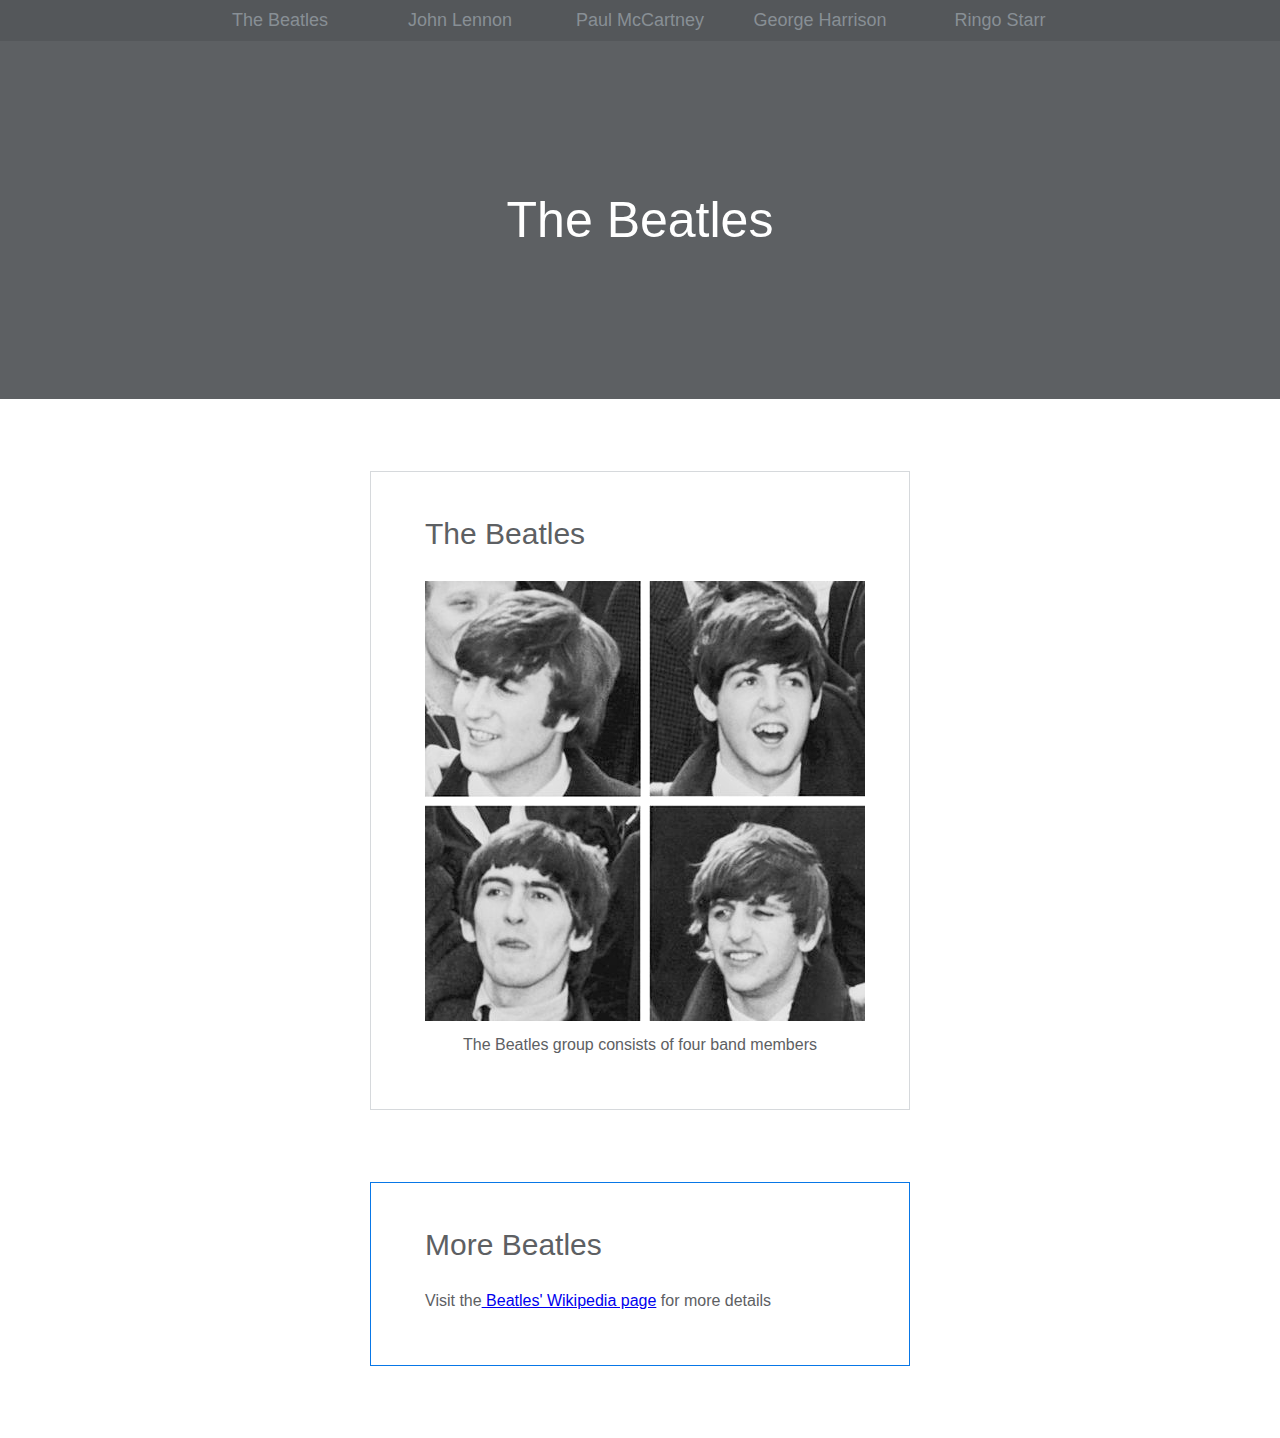
<file: index.html>
<!DOCTYPE html>

<html lang="en">
  <head>
    <meta charset="UTF-8" />
    <title>Beatles</title>
    <link rel="stylesheet" href="_css/styles.css" />
  </head>

  <body>
    <!--main contents-->

    <header>
      <!--navigation-->
      <nav>
        <ul>
          <li><a href="index.html">The Beatles</a></li>
          <li><a href="john.html">John Lennon</a></li>
          <li><a href="paul.html">Paul McCartney</a></li>
          <li><a href="george.html">George Harrison</a></li>
          <li><a href="ringo.html">Ringo Starr</a></li>
        </ul>
      </nav>
      <div class="hero">
        <h1>The Beatles</h1>
      </div>
    </header>

    <!--main card-->
    <div class="page">
      <section class="section section--grey">
        <h2>The Beatles</h2>
        <img src="_images/beatles.jpg" alt="The Beatles" />
        <p>The Beatles group consists of four band members</p>
      </section>

      <!--footer-->
      <section class="section section--grey">
        <h2>More Beatles</h2>
        <p>
          Visit the<a
            href="https://en.wikipedia.org/wiki/The_Beatles"
            target="_blank"
          >
            Beatles' Wikipedia page</a
          >
          for more details
        </p>
      </section>
    </div>
  </body>
</html>
</file>
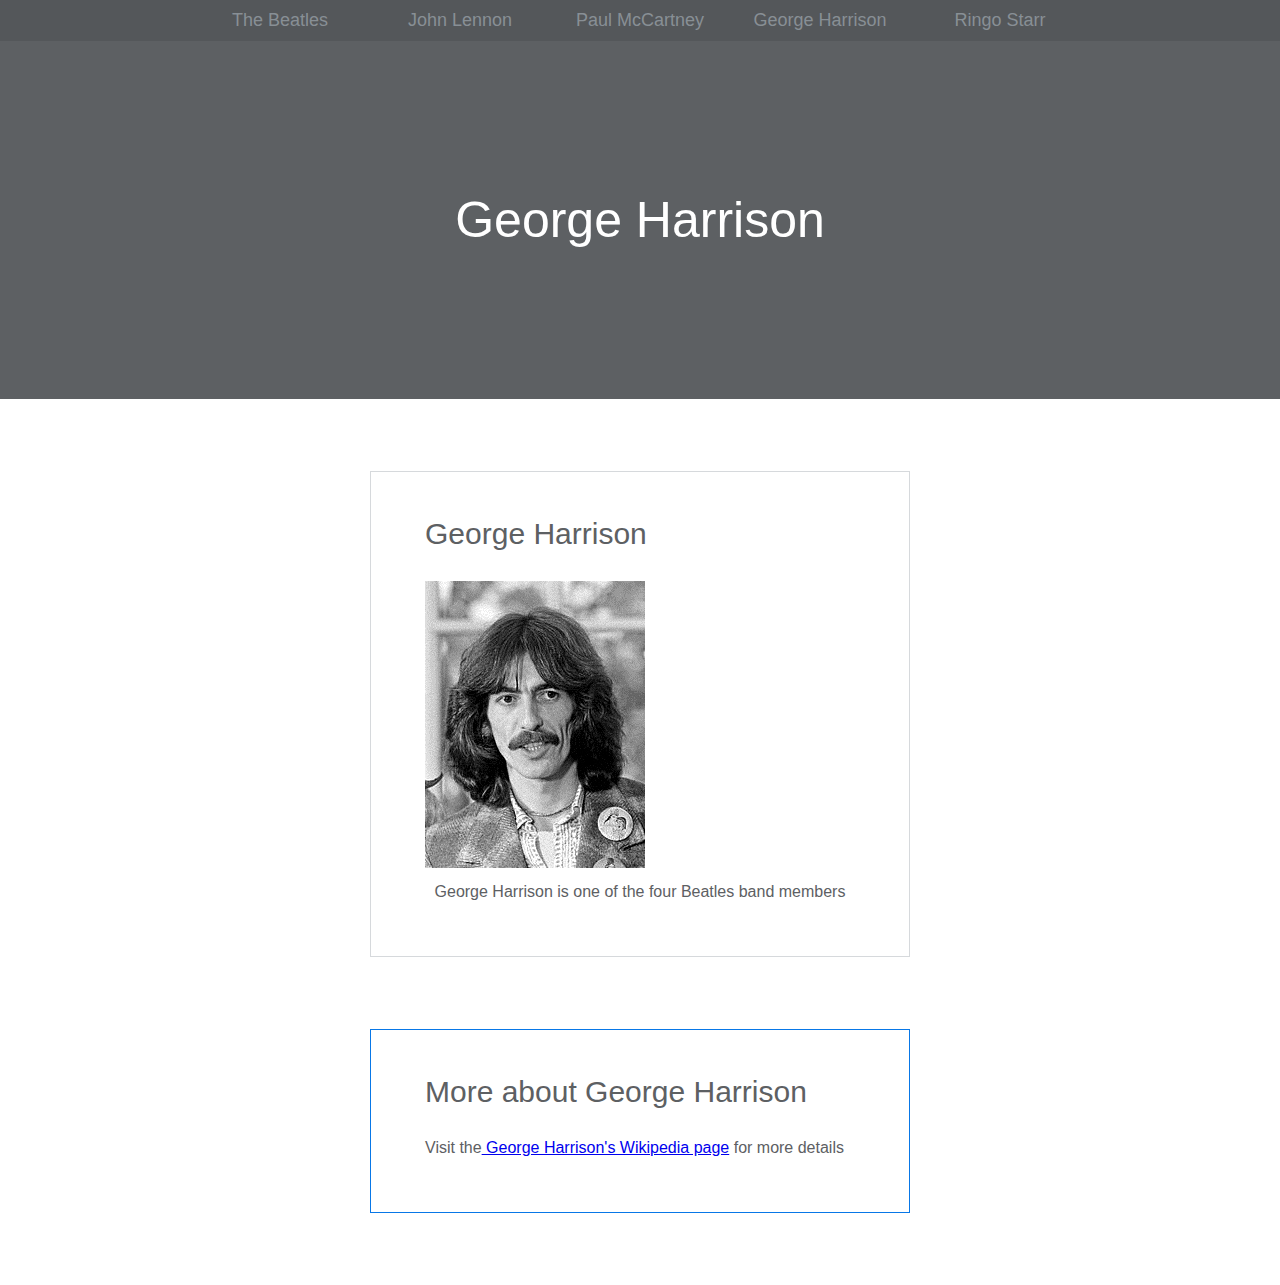
<file: george.html>
<!DOCTYPE html>

<html lang="en">
  <head>
    <meta charset="UTF-8" />
    <title>George Harrison</title>
    <link rel="stylesheet" href="_css/styles.css" />
  </head>

  <body>
    <!--main contents-->

    <header>
      <!--navigation-->
      <nav>
        <ul>
          <li><a href="index.html">The Beatles</a></li>
          <li><a href="john.html">John Lennon</a></li>
          <li><a href="paul.html">Paul McCartney</a></li>
          <li><a href="george.html">George Harrison</a></li>
          <li><a href="ringo.html">Ringo Starr</a></li>
        </ul>
      </nav>
      <div class="hero">
        <h1>George Harrison</h1>
      </div>
    </header>

    <!--main card-->
    <div class="page">
      <section class="section section--grey">
        <h2>George Harrison</h2>
        <img src="_images/george.jpg" alt="George Harrison" />
        <p>George Harrison is one of the four Beatles band members</p>
      </section>

      <!--footer-->
      <section class="section section--grey">
        <h2>More about George Harrison</h2>
        <p>
          Visit the<a
            href="https://en.wikipedia.org/wiki/George_Harrison"
            target="_blank"
          >
            George Harrison's Wikipedia page</a
          >
          for more details
        </p>
      </section>
    </div>
  </body>
</html>
</file>
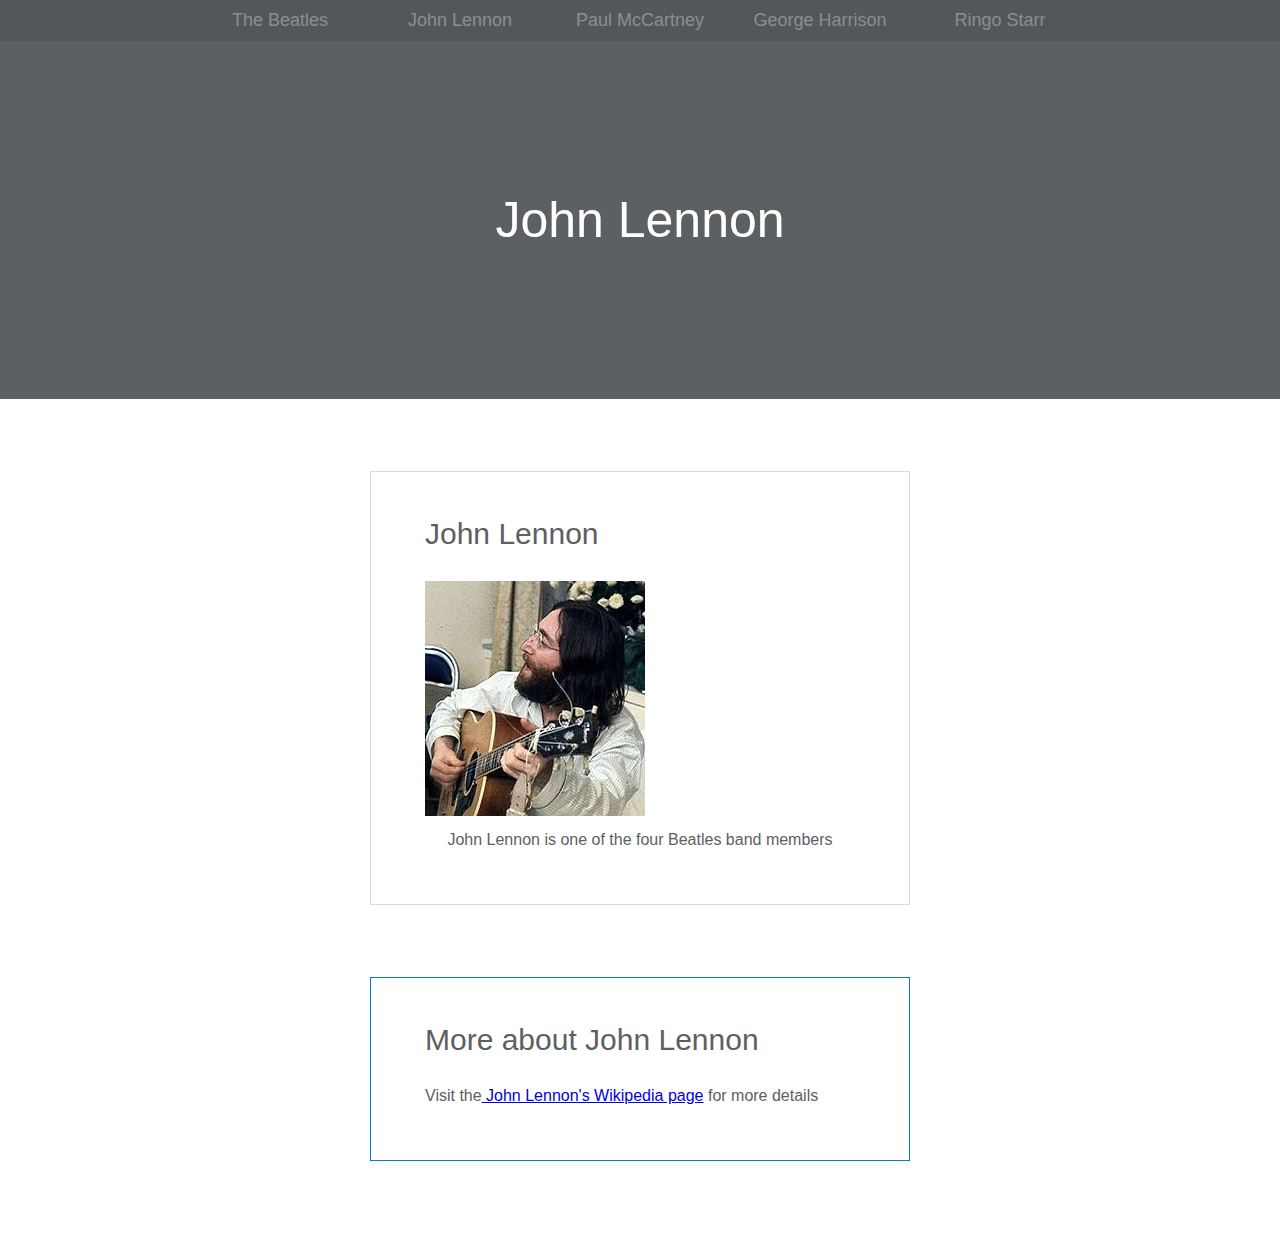
<file: john.html>
<!DOCTYPE html>

<html lang="en">
  <head>
    <meta charset="UTF-8" />
    <title>John Lennon</title>
    <link rel="stylesheet" href="_css/styles.css" />
  </head>

  <body>
    <!--main contents-->

    <header>
      <!--navigation-->
      <nav>
        <ul>
          <li><a href="index.html">The Beatles</a></li>
          <li><a href="john.html">John Lennon</a></li>
          <li><a href="paul.html">Paul McCartney</a></li>
          <li><a href="george.html">George Harrison</a></li>
          <li><a href="ringo.html">Ringo Starr</a></li>
        </ul>
      </nav>
      <div class="hero">
        <h1>John Lennon</h1>
      </div>
    </header>

    <!--main card-->
    <div class="page">
      <section class="section section--grey">
        <h2>John Lennon</h2>
        <img src="_images/john.jpg" alt="John Lennon" />
        <p>John Lennon is one of the four Beatles band members</p>
      </section>

      <!--footer-->
      <section class="section section--grey">
        <h2>More about John Lennon</h2>
        <p>
          Visit the<a
            href="https://en.wikipedia.org/wiki/John_Lennon"
            target="_blank"
          >
            John Lennon's Wikipedia page</a
          >
          for more details
        </p>
      </section>
    </div>
  </body>
</html>
</file>
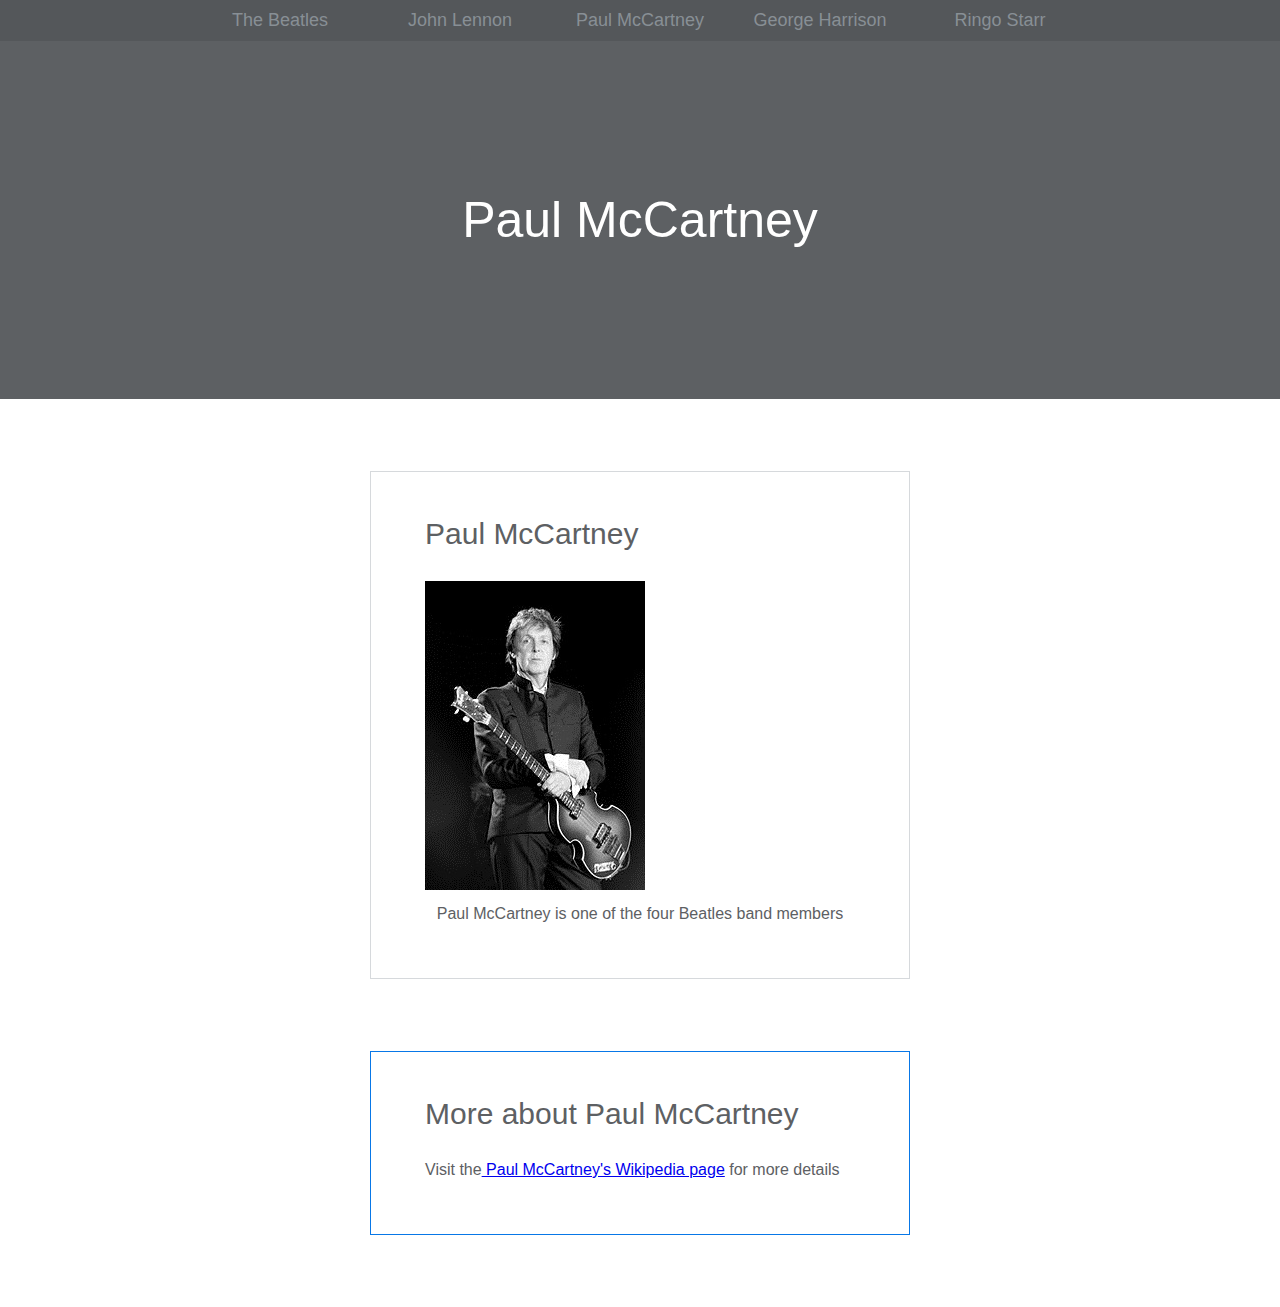
<file: paul.html>
<!DOCTYPE html>

<html lang="en">
  <head>
    <meta charset="UTF-8" />
    <title>Paul McCartney</title>
    <link rel="stylesheet" href="_css/styles.css" />
  </head>

  <body>
    <!--main contents-->

    <header>
      <!--navigation-->
      <nav>
        <ul>
          <li><a href="index.html">The Beatles</a></li>
          <li><a href="john.html">John Lennon</a></li>
          <li><a href="paul.html">Paul McCartney</a></li>
          <li><a href="george.html">George Harrison</a></li>
          <li><a href="ringo.html">Ringo Starr</a></li>
        </ul>
      </nav>
      <div class="hero">
        <h1>Paul McCartney</h1>
      </div>
    </header>

    <!--main card-->
    <div class="page">
      <section class="section section--grey">
        <h2>Paul McCartney</h2>
        <img src="_images/paul.jpg" alt="Paul McCartney" />
        <p>Paul McCartney is one of the four Beatles band members</p>
      </section>

      <!--footer-->
      <section class="section section--grey">
        <h2>More about Paul McCartney</h2>
        <p>
          Visit the<a
            href="https://en.wikipedia.org/wiki/Paul_McCartney"
            target="_blank"
          >
            Paul McCartney's Wikipedia page</a
          >
          for more details
        </p>
      </section>
    </div>
  </body>
</html>
</file>
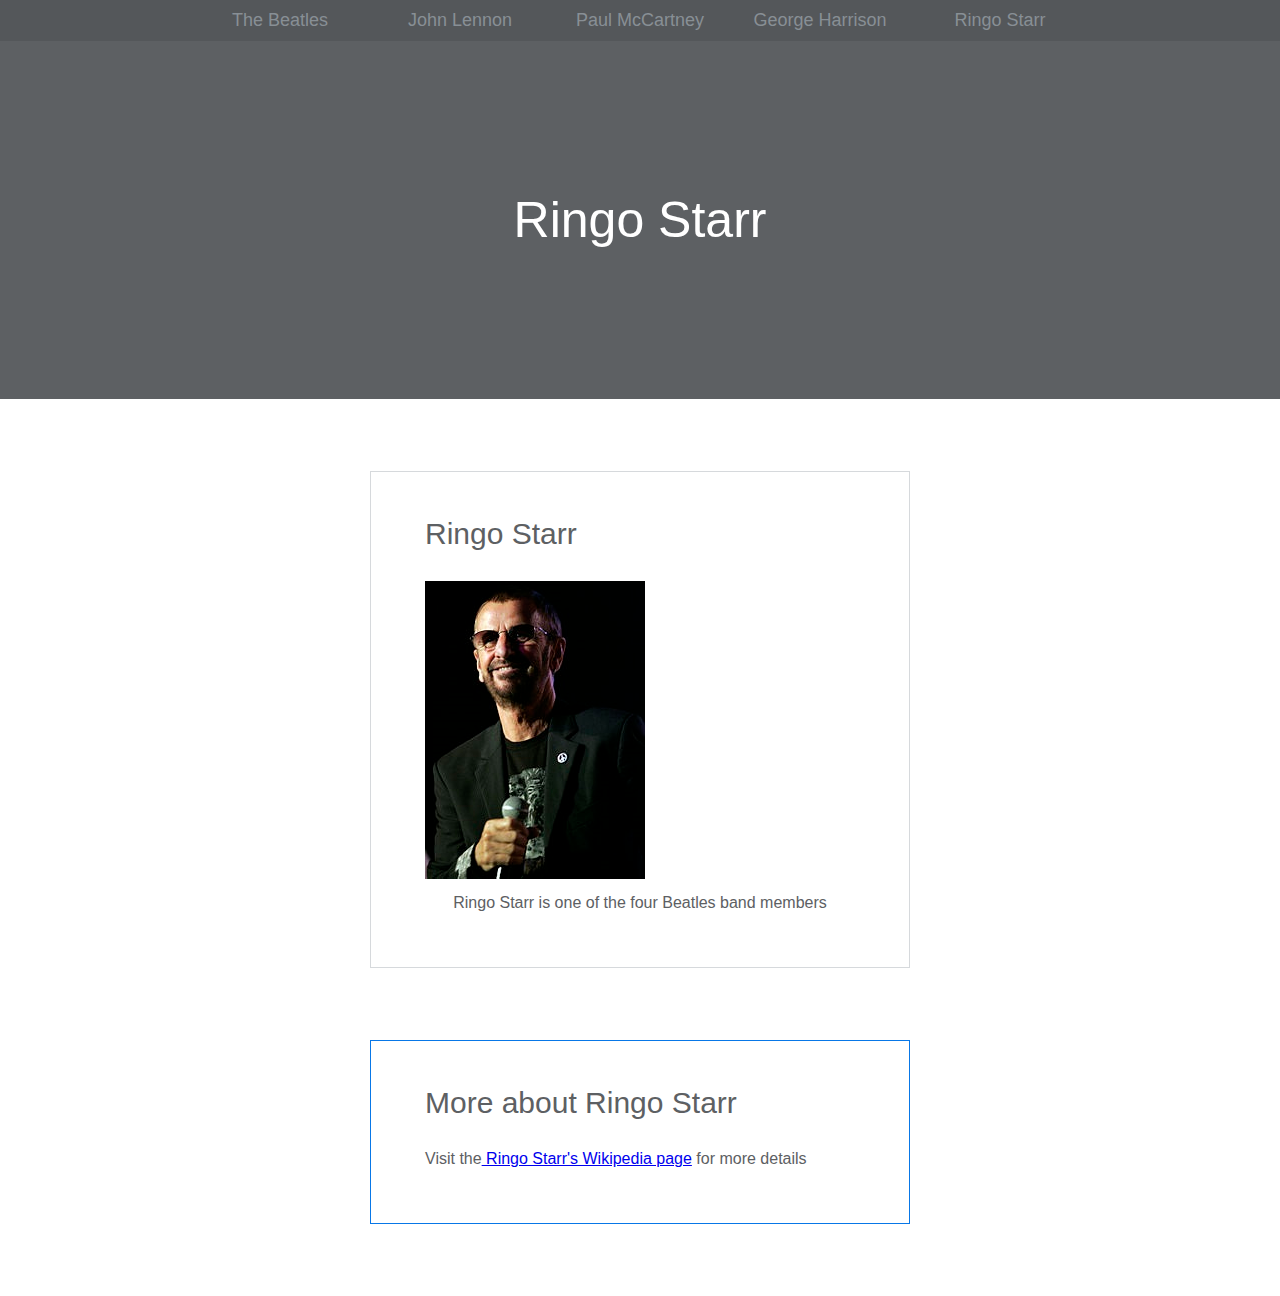
<file: ringo.html>
<!DOCTYPE html>

<html lang="en">
  <head>
    <meta charset="UTF-8" />
    <title>Ringo Starr</title>
    <link rel="stylesheet" href="_css/styles.css" />
  </head>

  <body>
    <!--main contents-->

    <header>
      <!--navigation-->
      <nav>
        <ul>
          <li><a href="index.html">The Beatles</a></li>
          <li><a href="john.html">John Lennon</a></li>
          <li><a href="paul.html">Paul McCartney</a></li>
          <li><a href="george.html">George Harrison</a></li>
          <li><a href="ringo.html">Ringo Starr</a></li>
        </ul>
      </nav>
      <div class="hero">
        <h1>Ringo Starr</h1>
      </div>
    </header>

    <!--main card-->
    <div class="page">
      <section class="section section--grey">
        <h2>Ringo Starr</h2>
        <img src="_images/ringo.jpg" alt="Ringo Starr" />
        <p>Ringo Starr is one of the four Beatles band members</p>
      </section>

      <!--footer-->
      <section class="section section--grey">
        <h2>More about Ringo Starr</h2>
        <p>
          Visit the<a
            href="https://en.wikipedia.org/wiki/Ringo_Starr"
            target="_blank"
          >
            Ringo Starr's Wikipedia page</a
          >
          for more details
        </p>
      </section>
    </div>
  </body>
</html>
</file>
<file: _css/styles.css>
* {
  margin: 0;
  padding: 0;
  box-sizing: border-box;
}
body {
  font-family: sans-serif;
  font-size: 18px;
  color: #5d6063;
}

h1,
h2 {
  font-weight: normal;
  font-style: normal;
}

header {
  text-align: center;
  color: #fff;
}

nav {
  background-color: #54575a;
}

/* target all ul under nav*/
nav ul {
  display: flex;
  justify-content: space-around;
  width: 100%;
  max-width: 900px;
  margin: 0 auto;
  /* 0 for margin on top and bottom; auto for margin at right and left*/
  /* you can use 0 0 auto auto to indicate margin at top, bottom, right and left sides respectively*/
}

nav li {
  list-style-type: none;
  width: 50%;
  padding-top: 10px;
  padding-bottom: 10px;
}

nav a:link,
nav a:visited {
  color: #888f95;
  text-decoration: none;
}

nav a:hover,
nav a:visited:hover,
nav a:active,
nav a:visited:active {
  color: #54a5c4;
  text-decoration: underline;
}

.hero {
  padding-top: 150px;
  padding-bottom: 150px;
  background-color: #5d6063;
}

.hero h1 {
  font-size: 50px;
}

section {
  padding: 40px 10px;
  margin: 0 auto;
  max-width: 540px;
}

.section {
  margin: 4em auto;
  padding: 2.5em 3em;
}

.section--grey:first-of-type,
.section--grey {
  border: 1px solid #d6d9dc;
}

.section h2 {
  font-size: 30px;
  margin-bottom: 30px;
}

.section--grey {
  border: 1px solid rgb(8, 119, 231);
}

.section--grey:first-of-type p {
  font-size: 16px;
  text-align: center;
  margin-top: 10px;
  margin-bottom: 10px;
}

.section--grey p {
  font-size: 16px;
  margin-bottom: 10px;
}
</file>
